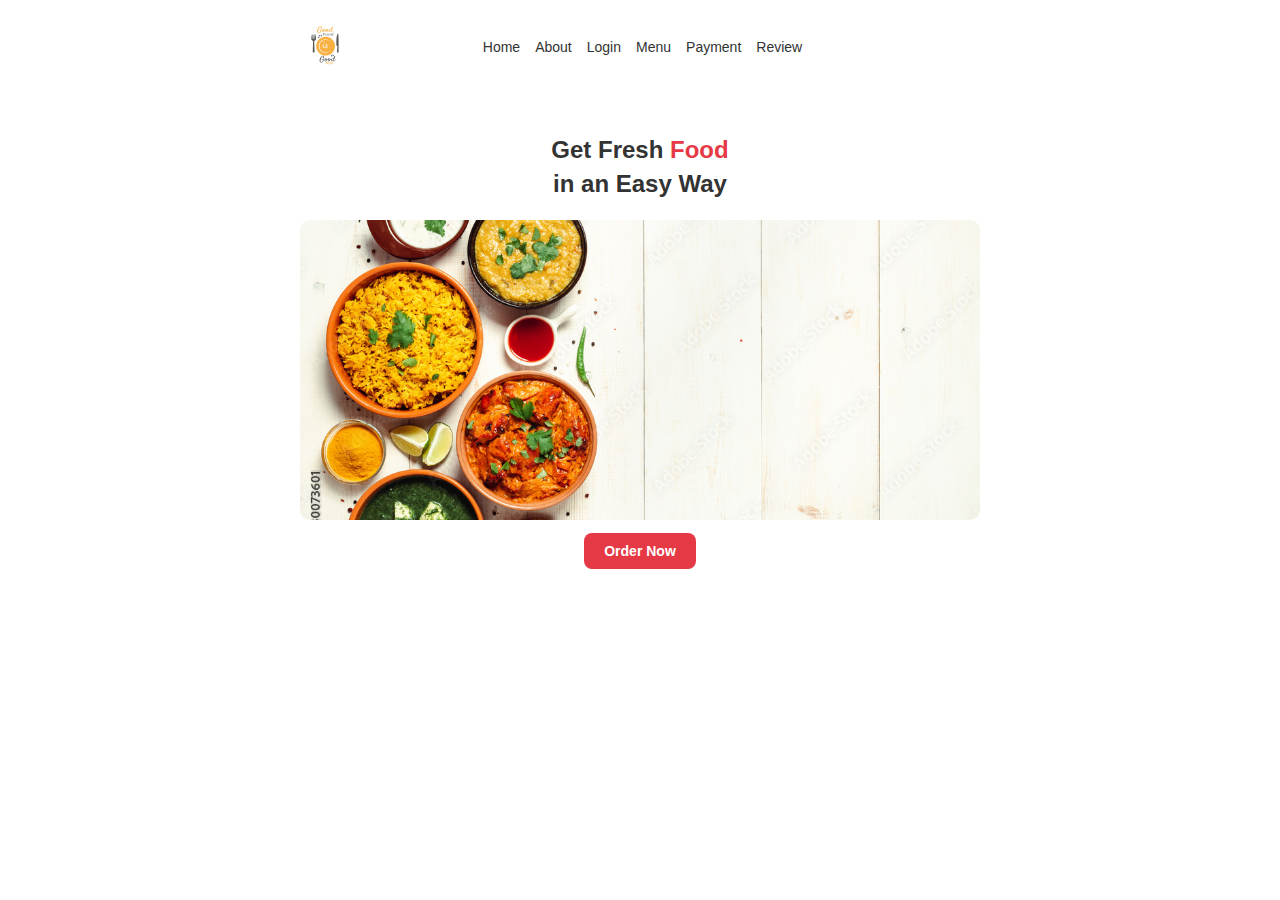
<file: index.html>
<!DOCTYPE html>
<html lang="en">
<head>
    <meta charset="UTF-8">
    <title>Foodieus</title>
    <meta name="viewport" content="width=device-width, initial-scale=1.0">

    <!-- CSS Files -->
    <link rel="stylesheet" href="1.css">

    <!-- Font Awesome Icons -->
    <link rel="stylesheet" href="https://cdnjs.cloudflare.com/ajax/libs/font-awesome/6.6.0/css/all.min.css" 
          integrity="sha512-KfkfwYDsLkIlwQp6LFnl8zNdLGxu9YAA1QvwINks4PhcElQSvqcyVLLD9aMhXd13uQjoXtEKNosOWaZqXge10g==" 
          crossorigin="anonymous" referrerpolicy="no-referrer" />
</head>
<body>

    <!-- Page Wrapper to Control Width -->
    <div class="container">

        <!-- Home Section -->
        <section id="Home">

            <!-- Navigation Bar -->
            <nav class="navbar">
                <div class="logo">
                    <img src="foodieus.jpg" alt="Foodieus Logo">
                </div>

                <ul class="nav-links">
                    <li><a href="index.html">Home</a></li>
                    <li><a href="about.html">About</a></li>
                    <li><a href="login.html">Login</a></li>
                    <li><a href="menu1.html">Menu</a></li>
                    <li><a href="billing.html">Payment</a></li>
                    <li><a href="rating.html">Review</a></li>
                </ul>

                <div class="nav-icons">
                    <i class="fa-solid fa-magnifying-glass"></i>
                    <i class="fa-solid fa-heart"></i>
                    <i class="fa-solid fa-cart-shopping"></i>
                </div>
            </nav>

            <!-- Main Content -->
            <div class="main">
                <div class="men_text">
                    <h1>Get Fresh <span>Food</span><br>in an Easy Way</h1>
                </div>

                <div class="main_image">
                    <img src="ff.jpg" alt="Fresh Food Image">
                </div>

                <div class="main_btn">
                    <a href="about.html" class="order-btn">Order Now</a>
                    <i class="fa-solid fa-angle-right"></i>
                </div>
            </div>

        </section>

    </div>

</body>
</html>
</file>
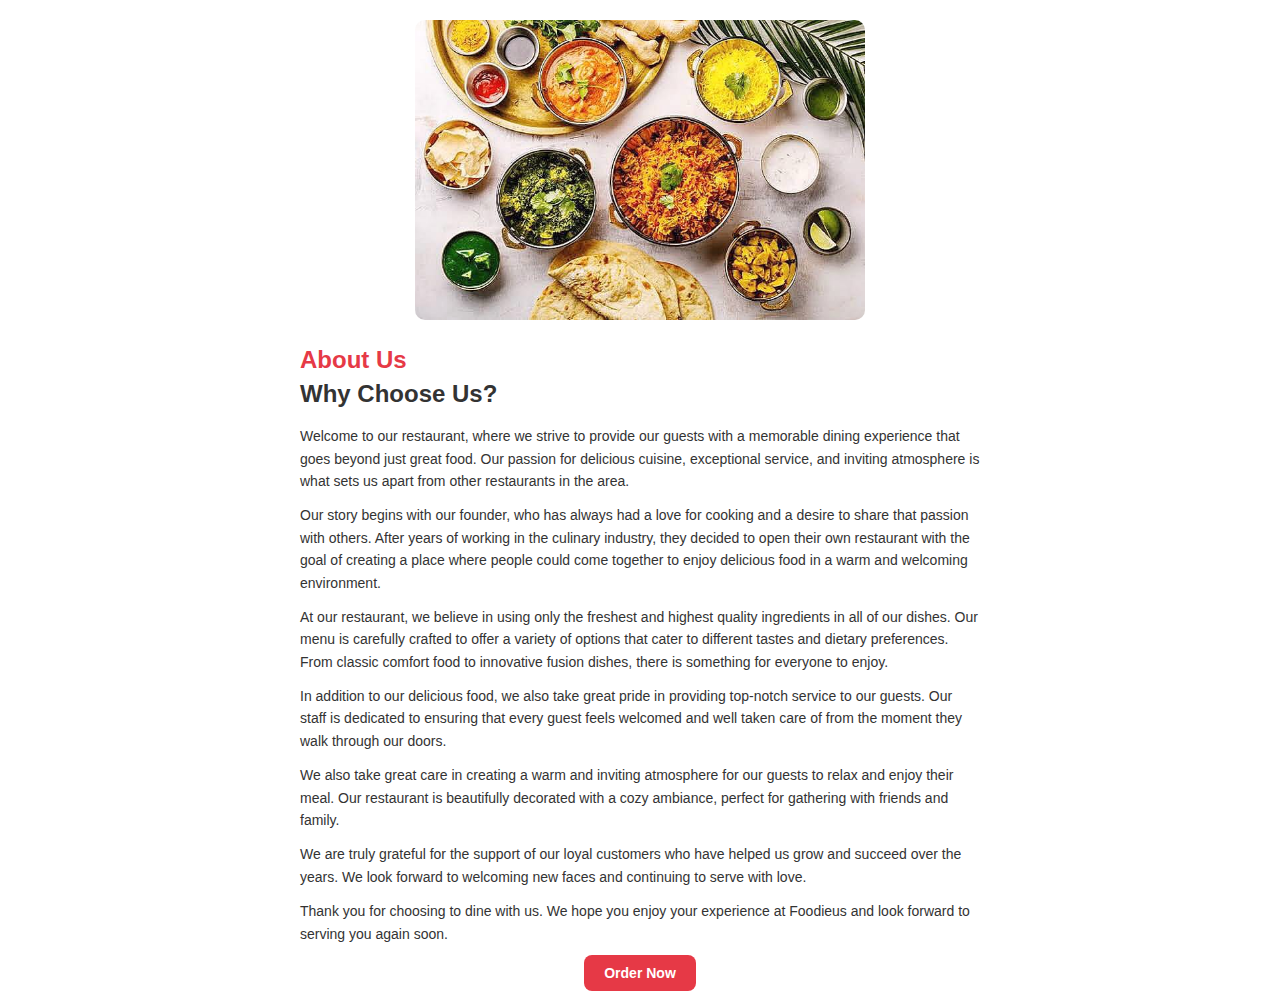
<file: about.html>
<!DOCTYPE html>
<html lang="en">
<head>
    <meta charset="UTF-8">
    <title>About | Foodieus</title>
    <meta name="viewport" content="width=device-width, initial-scale=1.0">

    <!-- External CSS -->
    <link rel="stylesheet" href="1.css">

    <!-- Font Awesome -->
    <link rel="stylesheet" href="https://cdnjs.cloudflare.com/ajax/libs/font-awesome/6.6.0/css/all.min.css"
        integrity="sha512-KfkfwYDsLkIlwQp6LFnl8zNdLGxu9YAA1QvwINks4PhcElQSvqcyVLLD9aMhXd13uQjoXtEKNosOWaZqXge10g=="
        crossorigin="anonymous" referrerpolicy="no-referrer" />
</head>

<body>

    <div class="about" id="About">

        <!-- Main Content -->
        <div class="about_main">

            <!-- Image Section -->
            <div class="image">
                <img src="food.jpg" alt="About Foodieus">
            </div>

            <!-- Text Section -->
            <div class="about_text">
                <div class="men_text">
                    <h1><span>About Us</span><br>Why Choose Us?</h1>
                </div>

                <p>
                    Welcome to our restaurant, where we strive to provide our guests with a memorable dining experience
                    that goes beyond just great food. Our passion for delicious cuisine, exceptional service, and
                    inviting atmosphere is what sets us apart from other restaurants in the area.
                </p>

                <p>
                    Our story begins with our founder, who has always had a love for cooking and a desire to share that
                    passion with others. After years of working in the culinary industry, they decided to open their own
                    restaurant with the goal of creating a place where people could come together to enjoy delicious
                    food in a warm and welcoming environment.
                </p>

                <p>
                    At our restaurant, we believe in using only the freshest and highest quality ingredients in all of
                    our dishes. Our menu is carefully crafted to offer a variety of options that cater to different
                    tastes and dietary preferences. From classic comfort food to innovative fusion dishes, there is
                    something for everyone to enjoy.
                </p>

                <p>
                    In addition to our delicious food, we also take great pride in providing top-notch service to our
                    guests. Our staff is dedicated to ensuring that every guest feels welcomed and well taken care of
                    from the moment they walk through our doors.
                </p>

                <p>
                    We also take great care in creating a warm and inviting atmosphere for our guests to relax and enjoy
                    their meal. Our restaurant is beautifully decorated with a cozy ambiance, perfect for gathering with
                    friends and family.
                </p>

                <p>
                    We are truly grateful for the support of our loyal customers who have helped us grow and succeed
                    over the years. We look forward to welcoming new faces and continuing to serve with love.
                </p>

                <p>
                    Thank you for choosing to dine with us. We hope you enjoy your experience at Foodieus and look
                    forward to serving you again soon.
                </p>

                <!-- Login Button -->
                <div class="about_btn">
                <a href="menu1.html" class="order-btn">Order Now</a>
                </div>

            </div>
        </div>

    </div>

</body>
</html>
</file>
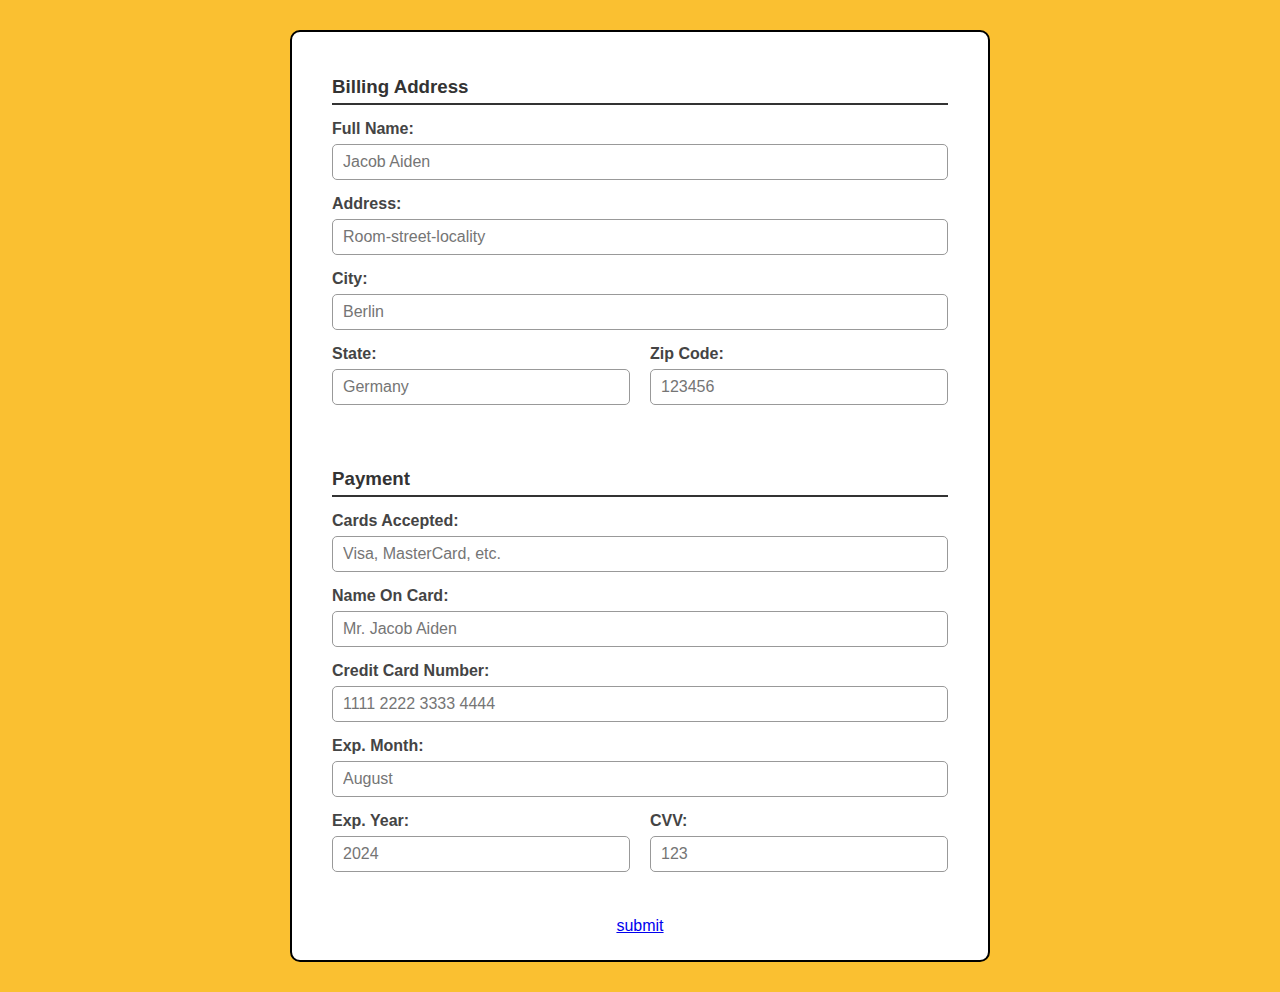
<file: billing.html>
<!DOCTYPE html>
<html lang="en">

<head>
    <meta charset="UTF-8" />
    <meta http-equiv="X-UA-Compatible" content="IE=edge" />
    <meta name="viewport" content="width=device-width, initial-scale=1" />
    <title>Billing & Payment Form</title>
    <style>
        body {
            background-color: #fac031;
            font-family: Arial, sans-serif;
            margin: 0;
            padding: 30px;
            display: flex;
            justify-content: center;
        }

        .container {
            background-color: white;
            padding: 25px 40px;
            border: 2px solid black;
            max-width: 700px;
            width: 100%;
            box-sizing: border-box;
            border-radius: 10px;
        }

        h3.title {
            margin-bottom: 15px;
            color: #333;
            border-bottom: 2px solid #333;
            padding-bottom: 5px;
        }

        form {
            display: flex;
            flex-wrap: wrap;
            gap: 30px;
        }

        .column {
            flex: 1 1 300px;
            min-width: 280px;
        }

        .input-box {
            margin-bottom: 15px;
            display: flex;
            flex-direction: column;
        }

        label {
            margin-bottom: 6px;
            font-weight: bold;
            color: #444;
        }

        input[type="text"],
        input[type="number"],
        input[type="email"] {
            padding: 8px 10px;
            border: 1.5px solid #999;
            border-radius: 5px;
            font-size: 1em;
            outline-offset: 2px;
            outline-color: #e67e22;
        }

        .flex {
            display: flex;
            gap: 20px;
        }

        .flex .input-box {
            flex: 1;
        }

        button.btn {
            margin-top: 20px;
            padding: 12px 30px;
            background-color: #e67e22;
            border: none;
            color: white;
            font-weight: bold;
            font-size: 1.1em;
            border-radius: 8px;
            cursor: pointer;
            transition: background-color 0.3s ease;
        }

        button.btn:hover {
            background-color: #cf711b;
        }
    </style>
</head>

<body>
    <div class="container">
        <form action="rating.html" method="POST" novalidate>
            <div class="column">
                <h3 class="title">Billing Address</h3>

                <div class="input-box">
                    <label for="fullName">Full Name:</label>
                    <input type="text" id="fullName" name="fullName" placeholder="Jacob Aiden" required autocomplete="name" />
                </div>

                <div class="input-box">
                    <label for="address">Address:</label>
                    <input type="text" id="address" name="address" placeholder="Room-street-locality" required autocomplete="street-address" />
                </div>

                <div class="input-box">
                    <label for="city">City:</label>
                    <input type="text" id="city" name="city" placeholder="Berlin" required autocomplete="address-level2" />
                </div>

                <div class="flex">
                    <div class="input-box">
                        <label for="state">State:</label>
                        <input type="text" id="state" name="state" placeholder="Germany" required autocomplete="address-level1" />
                    </div>
                    <div class="input-box">
                        <label for="zip">Zip Code:</label>
                        <input type="text" id="zip" name="zip" placeholder="123456" required pattern="\d{5,10}" autocomplete="postal-code" />
                    </div>
                </div>
            </div>

            <div class="column">
                <h3 class="title">Payment</h3>

                <div class="input-box">
                    <label for="cardsAccepted">Cards Accepted:</label>
                    <input type="text" id="cardsAccepted" name="cardsAccepted" placeholder="Visa, MasterCard, etc." required />
                </div>

                <div class="input-box">
                    <label for="nameOnCard">Name On Card:</label>
                    <input type="text" id="nameOnCard" name="nameOnCard" placeholder="Mr. Jacob Aiden" required autocomplete="cc-name" />
                </div>

                <div class="input-box">
                    <label for="cardNumber">Credit Card Number:</label>
                    <input type="text" id="cardNumber" name="cardNumber" placeholder="1111 2222 3333 4444" required pattern="\d{13,19}" autocomplete="cc-number" />
                </div>

                <div class="input-box">
                    <label for="expMonth">Exp. Month:</label>
                    <input type="text" id="expMonth" name="expMonth" placeholder="August" required autocomplete="cc-exp-month" />
                </div>

                <div class="flex">
                    <div class="input-box">
                        <label for="expYear">Exp. Year:</label>
                        <input type="text" id="expYear" name="expYear" placeholder="2024" required pattern="\d{4}" autocomplete="cc-exp-year" />
                    </div>
                    <div class="input-box">
                        <label for="cvv">CVV:</label>
                        <input type="text" id="cvv" name="cvv" placeholder="123" required pattern="\d{3,4}" autocomplete="cc-csc" />
                    </div>
                </div>
            </div>

            <div style="width: 100%; text-align: center;">
            <a href="rating.html" class="submit-btn">submit</a>
            </div>
        </form>
    </div>
</body>

</html>
</file>
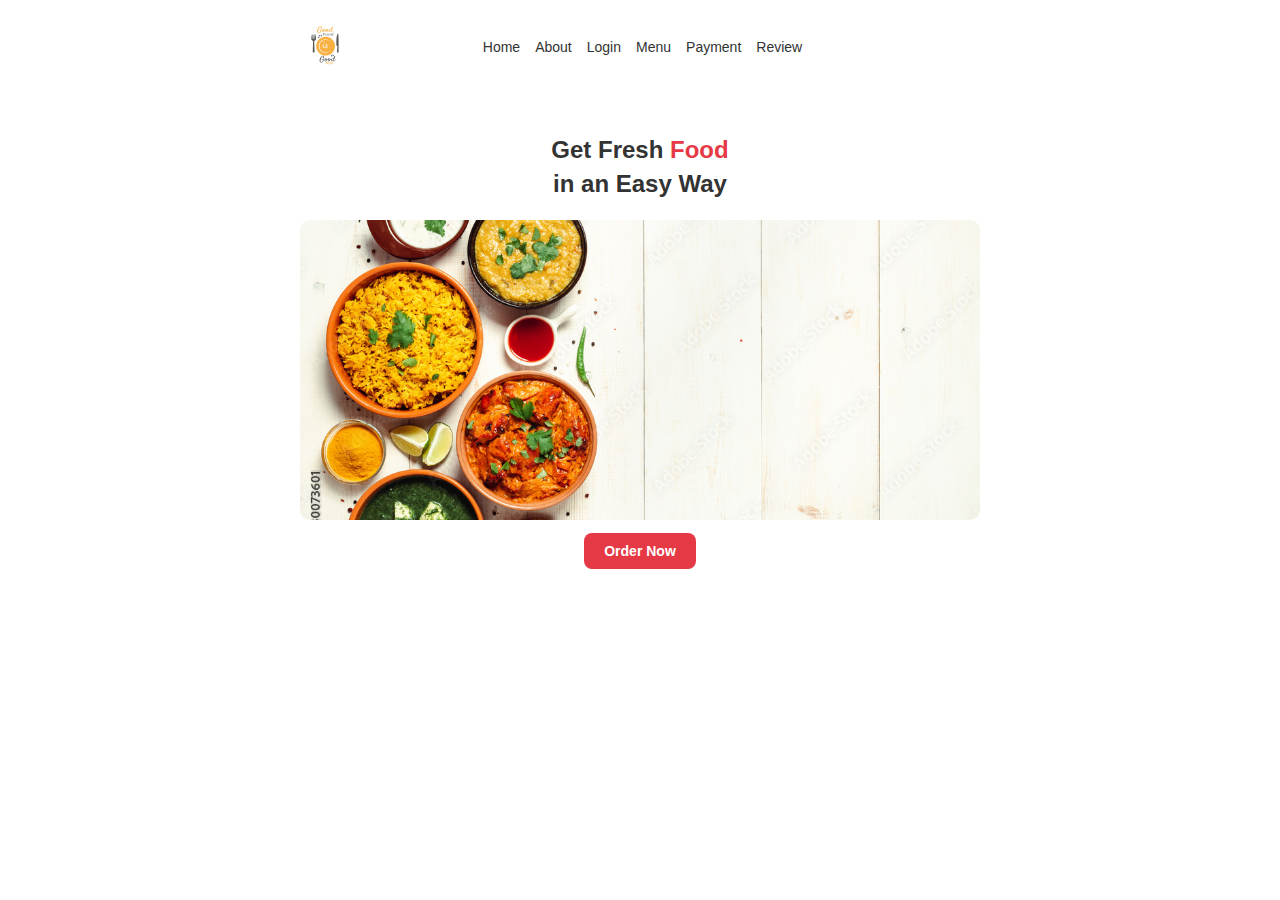
<file: home.html>
<!DOCTYPE html>
<html lang="en">
<head>
    <meta charset="UTF-8">
    <title>Foodieus</title>
    <meta name="viewport" content="width=device-width, initial-scale=1.0">

    <!-- CSS Files -->
    <link rel="stylesheet" href="1.css">

    <!-- Font Awesome Icons -->
    <link rel="stylesheet" href="https://cdnjs.cloudflare.com/ajax/libs/font-awesome/6.6.0/css/all.min.css" 
          integrity="sha512-KfkfwYDsLkIlwQp6LFnl8zNdLGxu9YAA1QvwINks4PhcElQSvqcyVLLD9aMhXd13uQjoXtEKNosOWaZqXge10g==" 
          crossorigin="anonymous" referrerpolicy="no-referrer" />
</head>

<body>

    <!-- Page Wrapper to Control Width -->
    <div class="container">

        <!-- Home Section -->
        <section id="Home">

            <!-- Navigation Bar -->
            <nav class="navbar">
                <div class="logo">
                    <img src="foodieus.jpg" alt="Foodieus Logo">
                </div>

                <ul class="nav-links">
                    <li><a href="home.html">Home</a></li>
                    <li><a href="about.html">About</a></li>
                    <li><a href="login.html">Login</a></li>
                    <li><a href="menu1.html">Menu</a></li>
                    <li><a href="billing.html">Payment</a></li>
                    <li><a href="rating.html">Review</a></li>
                </ul>

                <div class="nav-icons">
                    <i class="fa-solid fa-magnifying-glass"></i>
                    <i class="fa-solid fa-heart"></i>
                    <i class="fa-solid fa-cart-shopping"></i>
                </div>
            </nav>

            <!-- Main Content -->
            <div class="main">
                <div class="men_text">
                    <h1>Get Fresh <span>Food</span><br>in an Easy Way</h1>
                </div>

                <div class="main_image">
                    <img src="ff.jpg" alt="Fresh Food Image">
                </div>

                <div class="main_btn">
                    <a href="about.html" class="order-btn">Order Now</a>
                    <i class="fa-solid fa-angle-right"></i>
                </div>
            </div>

        </section>

    </div>

</body>
</html>
</file>
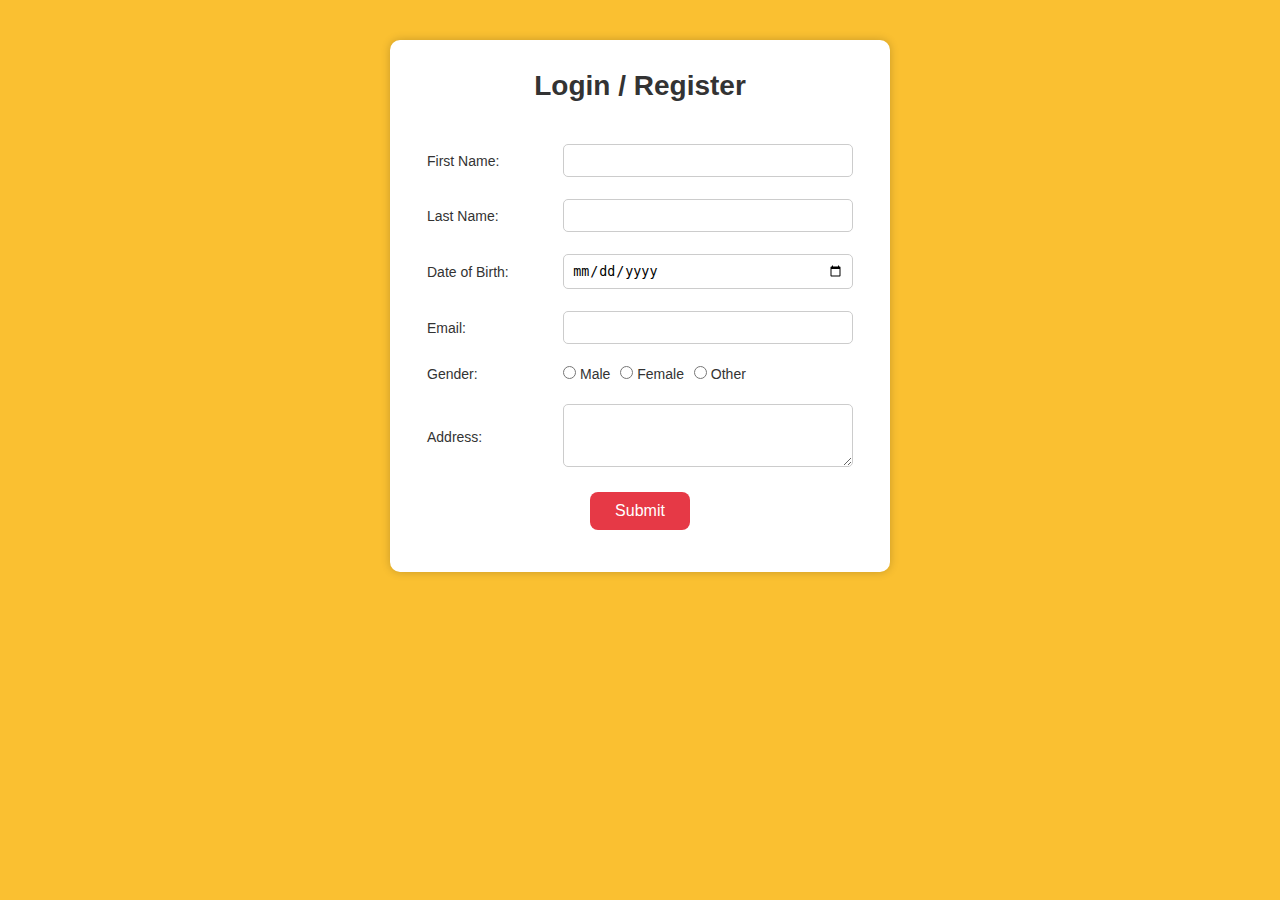
<file: login.html>
<!DOCTYPE html>
<html lang="en">
<head>
    <meta charset="UTF-8">
    <title>Login / Register | Foodieus</title>
    <meta name="viewport" content="width=device-width, initial-scale=1.0">

    <!-- External CSS -->
    <link rel="stylesheet" href="1.css">

    <!-- Font Awesome Icons -->
    <link rel="stylesheet" href="https://cdnjs.cloudflare.com/ajax/libs/font-awesome/6.6.0/css/all.min.css"
          integrity="sha512-KfkfwYDsLkIlwQp6LFnl8zNdLGxu9YAA1QvwINks4PhcElQSvqcyVLLD9aMhXd13uQjoXtEKNosOWaZqXge10g=="
          crossorigin="anonymous" referrerpolicy="no-referrer" />

    <style>
        body {
            background-color: #fac031;
            font-family: Arial, sans-serif;
            margin: 0;
            padding: 0;
        }

        .form-container {
            max-width: 500px;
            margin: 40px auto;
            background: white;
            padding: 30px;
            border-radius: 10px;
            box-shadow: 0 0 10px rgba(0,0,0,0.2);
        }

        h1 {
            color: #333;
            text-align: center;
            margin-bottom: 30px;
        }

        table {
            width: 100%;
        }

        td {
            padding: 10px 5px;
        }

        input[type="text"],
        input[type="email"],
        input[type="date"],
        textarea {
            width: 100%;
            padding: 8px;
            border-radius: 5px;
            border: 1px solid #ccc;
        }

        textarea {
            resize: vertical;
        }

        .gender-options {
            display: flex;
            gap: 10px;
            align-items: center;
        }

        input[type="radio"] {
            width: auto;
        }

        .submit-btn {
            text-align: center;
            margin-top: 20px;
        }

        input[type="submit"] {
            background-color: #e63946;
            color: white;
            padding: 10px 25px;
            border: none;
            border-radius: 8px;
            font-size: 16px;
            cursor: pointer;
        }

        input[type="submit"]:hover {
            background-color: #c82333;
        }
    </style>
</head>

<body>

    <div class="form-container">
        <h1>Login / Register</h1>

        <form name="myform" action="menu1.html" method="post">

            <table>
                <tr>
                    <td>First Name:</td>
                    <td><input type="text" name="fname" required></td>
                </tr>

                <tr>
                    <td>Last Name:</td>
                    <td><input type="text" name="lname" required></td>
                </tr>

                <tr>
                    <td>Date of Birth:</td>
                    <td><input type="date" name="dob" required></td>
                </tr>

                <tr>
                    <td>Email:</td>
                    <td><input type="email" name="email" required></td>
                </tr>

                <tr>
                    <td>Gender:</td>
                    <td class="gender-options">
                        <label><input type="radio" name="gender" value="male" required> Male</label>
                        <label><input type="radio" name="gender" value="female"> Female</label>
                        <label><input type="radio" name="gender" value="other"> Other</label>
                    </td>
                </tr>

                <tr>
                    <td>Address:</td>
                    <td><textarea name="address" rows="3" required></textarea></td>
                </tr>

                <tr>
                    <td colspan="2" class="submit-btn">
                        <input type="submit" value="Submit">
                    </td>
                </tr>
            </table>
        </form>
    </div>

</body>
</html>
</file>
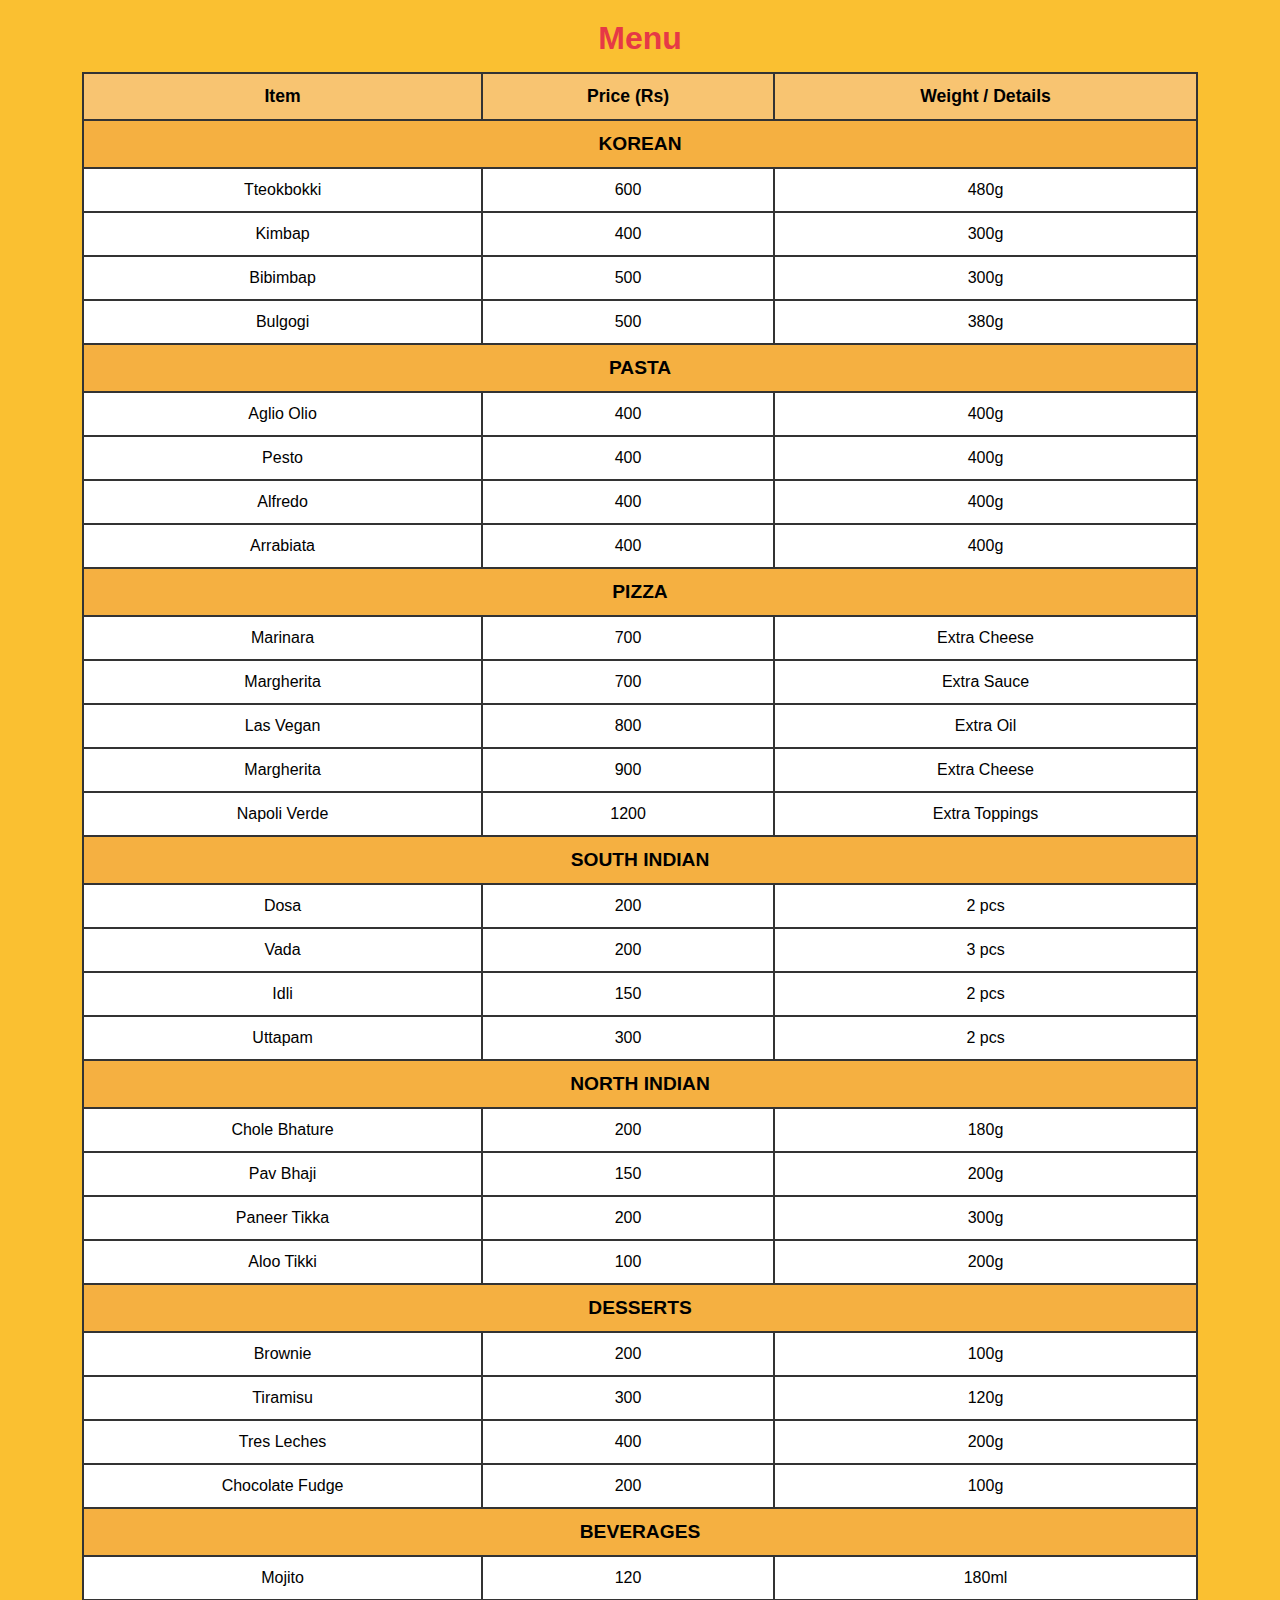
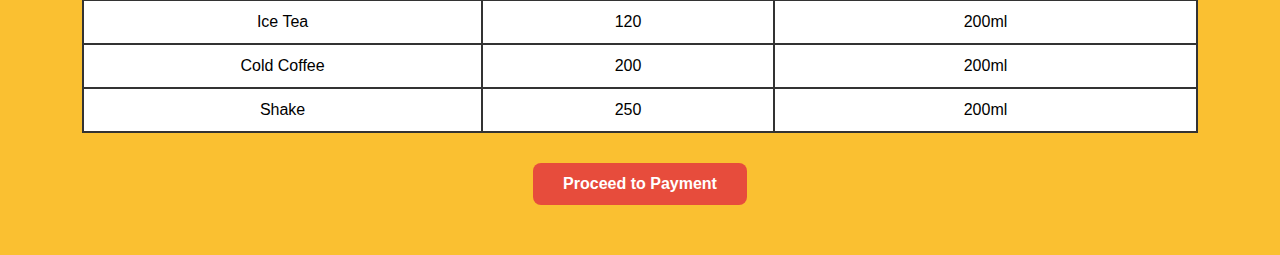
<file: menu1.html>
<!DOCTYPE html>
<html lang="en">
<head>
    <meta charset="UTF-8">
    <title>Foodieus | Menu</title>
    <style>
        body {
            background-color: #fac031;
            font-family: Arial, sans-serif;
            margin: 0;
            padding: 20px;
        }
        table {
            width: 90%;
            margin: auto;
            border-collapse: collapse;
            background-color: white;
        }
        caption {
            font-size: 2em;
            margin-bottom: 15px;
            font-weight: bold;
            color: #e63946;
        }
        th, td {
            border: 2px solid #333;
            padding: 12px;
            text-align: center;
        }
        th {
            background-color: #f8c471;
            font-size: 1.1em;
        }
        .section-heading {
            background-color: #f5b041;
            font-size: 1.2em;
            font-weight: bold;
        }
        .payment-button {
            margin: 30px auto;
            text-align: center;
        }
        .payment-button a {
            text-decoration: none;
            background-color: #e74c3c;
            color: white;
            padding: 12px 30px;
            border-radius: 8px;
            font-weight: bold;
            display: inline-block;
        }
        .payment-button a:hover {
            background-color: #c0392b;
        }
    </style>
</head>
<body>

    <table>
        <caption>Menu</caption>
        <tr>
            <th>Item</th>
            <th>Price (Rs)</th>
            <th>Weight / Details</th>
        </tr>

        <!-- Korean -->
        <tr class="section-heading">
            <td colspan="3">KOREAN</td>
        </tr>
        <tr><td>Tteokbokki</td><td>600</td><td>480g</td></tr>
        <tr><td>Kimbap</td><td>400</td><td>300g</td></tr>
        <tr><td>Bibimbap</td><td>500</td><td>300g</td></tr>
        <tr><td>Bulgogi</td><td>500</td><td>380g</td></tr>

        <!-- Pasta -->
        <tr class="section-heading">
            <td colspan="3">PASTA</td>
        </tr>
        <tr><td>Aglio Olio</td><td>400</td><td>400g</td></tr>
        <tr><td>Pesto</td><td>400</td><td>400g</td></tr>
        <tr><td>Alfredo</td><td>400</td><td>400g</td></tr>
        <tr><td>Arrabiata</td><td>400</td><td>400g</td></tr>

        <!-- Pizza -->
        <tr class="section-heading">
            <td colspan="3">PIZZA</td>
        </tr>
        <tr><td>Marinara</td><td>700</td><td>Extra Cheese</td></tr>
        <tr><td>Margherita</td><td>700</td><td>Extra Sauce</td></tr>
        <tr><td>Las Vegan</td><td>800</td><td>Extra Oil</td></tr>
        <tr><td>Margherita</td><td>900</td><td>Extra Cheese</td></tr>
        <tr><td>Napoli Verde</td><td>1200</td><td>Extra Toppings</td></tr>

        <!-- South Indian -->
        <tr class="section-heading">
            <td colspan="3">SOUTH INDIAN</td>
        </tr>
        <tr><td>Dosa</td><td>200</td><td>2 pcs</td></tr>
        <tr><td>Vada</td><td>200</td><td>3 pcs</td></tr>
        <tr><td>Idli</td><td>150</td><td>2 pcs</td></tr>
        <tr><td>Uttapam</td><td>300</td><td>2 pcs</td></tr>

        <!-- North Indian -->
        <tr class="section-heading">
            <td colspan="3">NORTH INDIAN</td>
        </tr>
        <tr><td>Chole Bhature</td><td>200</td><td>180g</td></tr>
        <tr><td>Pav Bhaji</td><td>150</td><td>200g</td></tr>
        <tr><td>Paneer Tikka</td><td>200</td><td>300g</td></tr>
        <tr><td>Aloo Tikki</td><td>100</td><td>200g</td></tr>

        <!-- Desserts -->
        <tr class="section-heading">
            <td colspan="3">DESSERTS</td>
        </tr>
        <tr><td>Brownie</td><td>200</td><td>100g</td></tr>
        <tr><td>Tiramisu</td><td>300</td><td>120g</td></tr>
        <tr><td>Tres Leches</td><td>400</td><td>200g</td></tr>
        <tr><td>Chocolate Fudge</td><td>200</td><td>100g</td></tr>

        <!-- Beverages -->
        <tr class="section-heading">
            <td colspan="3">BEVERAGES</td>
        </tr>
        <tr><td>Mojito</td><td>120</td><td>180ml</td></tr>
        <tr><td>Ice Tea</td><td>120</td><td>200ml</td></tr>
        <tr><td>Cold Coffee</td><td>200</td><td>200ml</td></tr>
        <tr><td>Shake</td><td>250</td><td>200ml</td></tr>
    </table>

    <!-- Payment Button -->
    <div class="payment-button">
        <a href="billing.html">Proceed to Payment</a>
    </div>

</body>
</html>
</file>
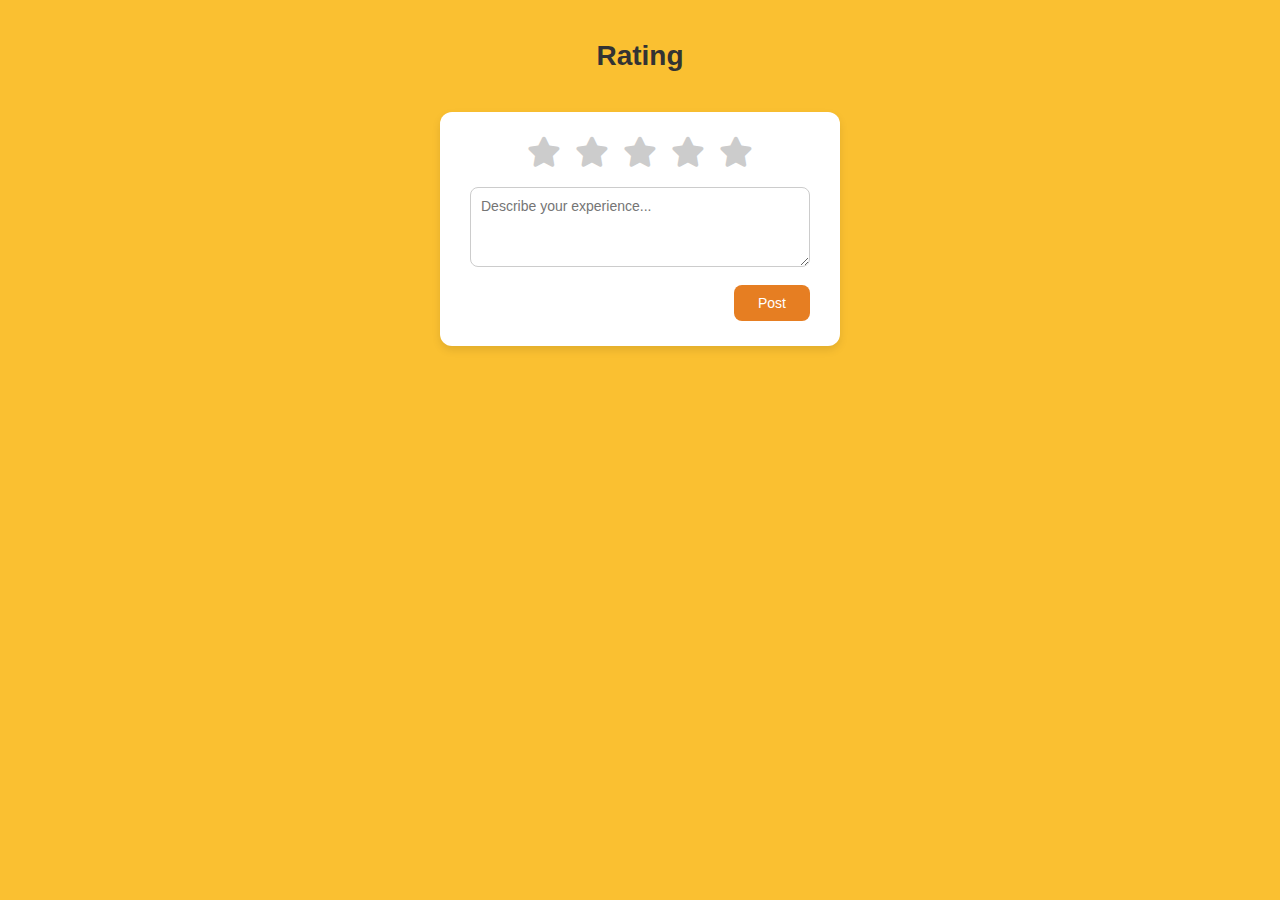
<file: rating.html>
<!DOCTYPE html>
<html lang="en">

<head>
    <meta charset="UTF-8" />
    <meta http-equiv="X-UA-Compatible" content="IE=edge" />
    <meta name="viewport" content="width=device-width, initial-scale=1" />
    <title>Foodieus - Rating</title>
    <link rel="stylesheet" href="1.css" />
    <link rel="stylesheet"
        href="https://cdnjs.cloudflare.com/ajax/libs/font-awesome/6.6.0/css/all.min.css"
        integrity="sga512-KfkfwYDsLkIlwQp6LFnl8zNdLGxu9YAA1QvwINks4PhcElQSvqcyVLLD9aMhXd13uQjoXtEKNosOWaZqXge10g=="
        crossorigin="anonymous" referrerpolicy="no-referrer" />
    <style>
        body {
            background-color: #fac031;
            font-family: Arial, sans-serif;
            margin: 0;
            padding: 40px 20px;
            text-align: center;
        }

        h1 {
            font-weight: bold;
            margin-bottom: 40px;
            color: #333;
        }

        .container {
            max-width: 400px;
            margin: 0 auto;
            background: white;
            padding: 25px 30px;
            border-radius: 12px;
            box-shadow: 0 4px 8px rgb(0 0 0 / 0.1);
        }

        .star-widget {
            display: block;
            margin-bottom: 20px;
        }

        .star-widget input[type="radio"] {
            display: none;
        }

        .star-widget label {
            font-size: 30px;
            color: #ccc;
            cursor: pointer;
            transition: color 0.3s ease;
            margin: 0 5px;
        }

        .star-widget input[type="radio"]:checked ~ label,
        .star-widget label:hover,
        .star-widget label:hover ~ label {
            color: #ffc107;
        }

        textarea {
            width: 100%;
            resize: vertical;
            min-height: 80px;
            padding: 10px;
            border-radius: 8px;
            border: 1.5px solid #ccc;
            font-size: 1em;
            margin-bottom: 15px;
            font-family: inherit;
        }

        .btn {
            text-align: right;
        }

        button {
            background-color: #e67e22;
            border: none;
            color: white;
            font-size: 1em;
            padding: 10px 24px;
            border-radius: 8px;
            cursor: pointer;
            transition: background-color 0.3s ease;
        }

        button:hover {
            background-color: #cf711b;
        }

        .post {
            display: none;
            margin-top: 20px;
            color: #2c662d;
            font-weight: bold;
            font-size: 1.2em;
        }

        .post .edit {
            margin-top: 12px;
            font-size: 0.9em;
            color: #007bff;
            cursor: pointer;
            text-decoration: underline;
        }
    </style>
</head>

<body>
    <h1>Rating</h1>
    <div class="container">
        <form id="ratingForm" action="#" method="POST" novalidate>
            <div class="star-widget">
                <input type="radio" name="rate" id="rate-5" value="5" />
                <label for="rate-5" class="fas fa-star" aria-label="5 stars"></label>

                <input type="radio" name="rate" id="rate-4" value="4" />
                <label for="rate-4" class="fas fa-star" aria-label="4 stars"></label>

                <input type="radio" name="rate" id="rate-3" value="3" />
                <label for="rate-3" class="fas fa-star" aria-label="3 stars"></label>

                <input type="radio" name="rate" id="rate-2" value="2" />
                <label for="rate-2" class="fas fa-star" aria-label="2 stars"></label>

                <input type="radio" name="rate" id="rate-1" value="1" />
                <label for="rate-1" class="fas fa-star" aria-label="1 star"></label>
            </div>

            <div class="textarea">
                <textarea name="review" id="review" placeholder="Describe your experience..." required></textarea>
            </div>

            <div class="btn">
                <button type="submit">Post</button>
            </div>
        </form>

        <div class="post">
            <div class="text">Thanks for rating us!</div>
            <div class="edit" role="button" tabindex="0">Edit</div>
        </div>
    </div>

    <script>
        const form = document.getElementById('ratingForm');
        const post = document.querySelector(".post");
        const widget = document.querySelector(".star-widget");
        const editBtn = document.querySelector(".edit");

        form.addEventListener("submit", function (e) {
            e.preventDefault(); // Prevent form submission reload

            // Optional: You can add validation here if needed
            const rating = form.rate.value;
            const review = form.review.value.trim();

            if (!rating) {
                alert("Please select a star rating.");
                return;
            }
            if (!review) {
                alert("Please write a review.");
                return;
            }

            // Show thank you message, hide form
            form.style.display = "none";
            post.style.display = "block";
        });

        editBtn.addEventListener("click", () => {
            post.style.display = "none";
            form.style.display = "block";
            form.review.value = "";
            form.rate.forEach(radio => radio.checked = false);
        });

        // Accessibility: allow 'Enter' key on edit div
        editBtn.addEventListener("keydown", (e) => {
            if (e.key === 'Enter' || e.key === ' ') {
                e.preventDefault();
                editBtn.click();
            }
        });
    </script>
</body>

</html>
</file>
<file: 1.css>
/* General Reset */
* {
    margin: 0;
    padding: 0;
    box-sizing: border-box;
}

body {
    font-family: 'Segoe UI', Tahoma, Geneva, Verdana, sans-serif;
    font-size: 14px;
    background-color: #fff;
    color: #333;
}

/* Container to Reduce Page Width */
.container {
    max-width: 720px; /* You can try 600px for more compact */
    margin: 0 auto;
    padding: 20px;
}

/* Navigation Styling */
.navbar {
    display: flex;
    justify-content: space-between;
    align-items: center;
    flex-wrap: wrap;
    padding-bottom: 20px;
}

.logo img {
    height: 50px;
}

.nav-links {
    display: flex;
    gap: 15px;
    list-style: none;
}

.nav-links a {
    text-decoration: none;
    color: #333;
    font-weight: 500;
}

.nav-icons i {
    margin-left: 15px;
    cursor: pointer;
    font-size: 18px;
}

/* Main Section */
.main {
    text-align: center;
    padding-top: 40px;
}

.men_text h1 {
    font-size: 24px;
    line-height: 1.4;
}

.men_text span {
    color: #e63946;
}

.main_image img {
    width: 100%;
    max-height: 300px;
    object-fit: cover;
    border-radius: 10px;
    margin-top: 20px;
}

.main_btn {
    margin-top: 20px;
}

.order-btn {
    background-color: #e63946;
    color: white;
    padding: 10px 20px;
    text-decoration: none;
    border-radius: 8px;
    font-weight: bold;
    transition: background 0.3s;
}

.order-btn:hover {
    background-color: #c82333;
}
.about {
    padding: 20px;
    max-width: 720px;
    margin: 0 auto;
}

.about_main {
    display: flex;
    flex-direction: column;
    align-items: center;
    text-align: left;
}

.image img {
    width: 100%;
    max-height: 300px;
    object-fit: cover;
    border-radius: 10px;
    margin-bottom: 20px;
}

.about_text h1 {
    font-size: 24px;
    margin-bottom: 15px;
}

.about_text span {
    color: #e63946;
}

.about_text p {
    margin-bottom: 12px;
    font-size: 14px;
    line-height: 1.6;
}

.about_btn {
    margin-top: 20px;
    text-align: center;
}

.about_btn a {
    background-color: #e63946;
    color: white;
    padding: 10px 20px;
    text-decoration: none;
    border-radius: 8px;
    font-weight: bold;
    transition: background 0.3s;
}

.about_btn a:hover {
    background-color: #c82333;
}
</file>
